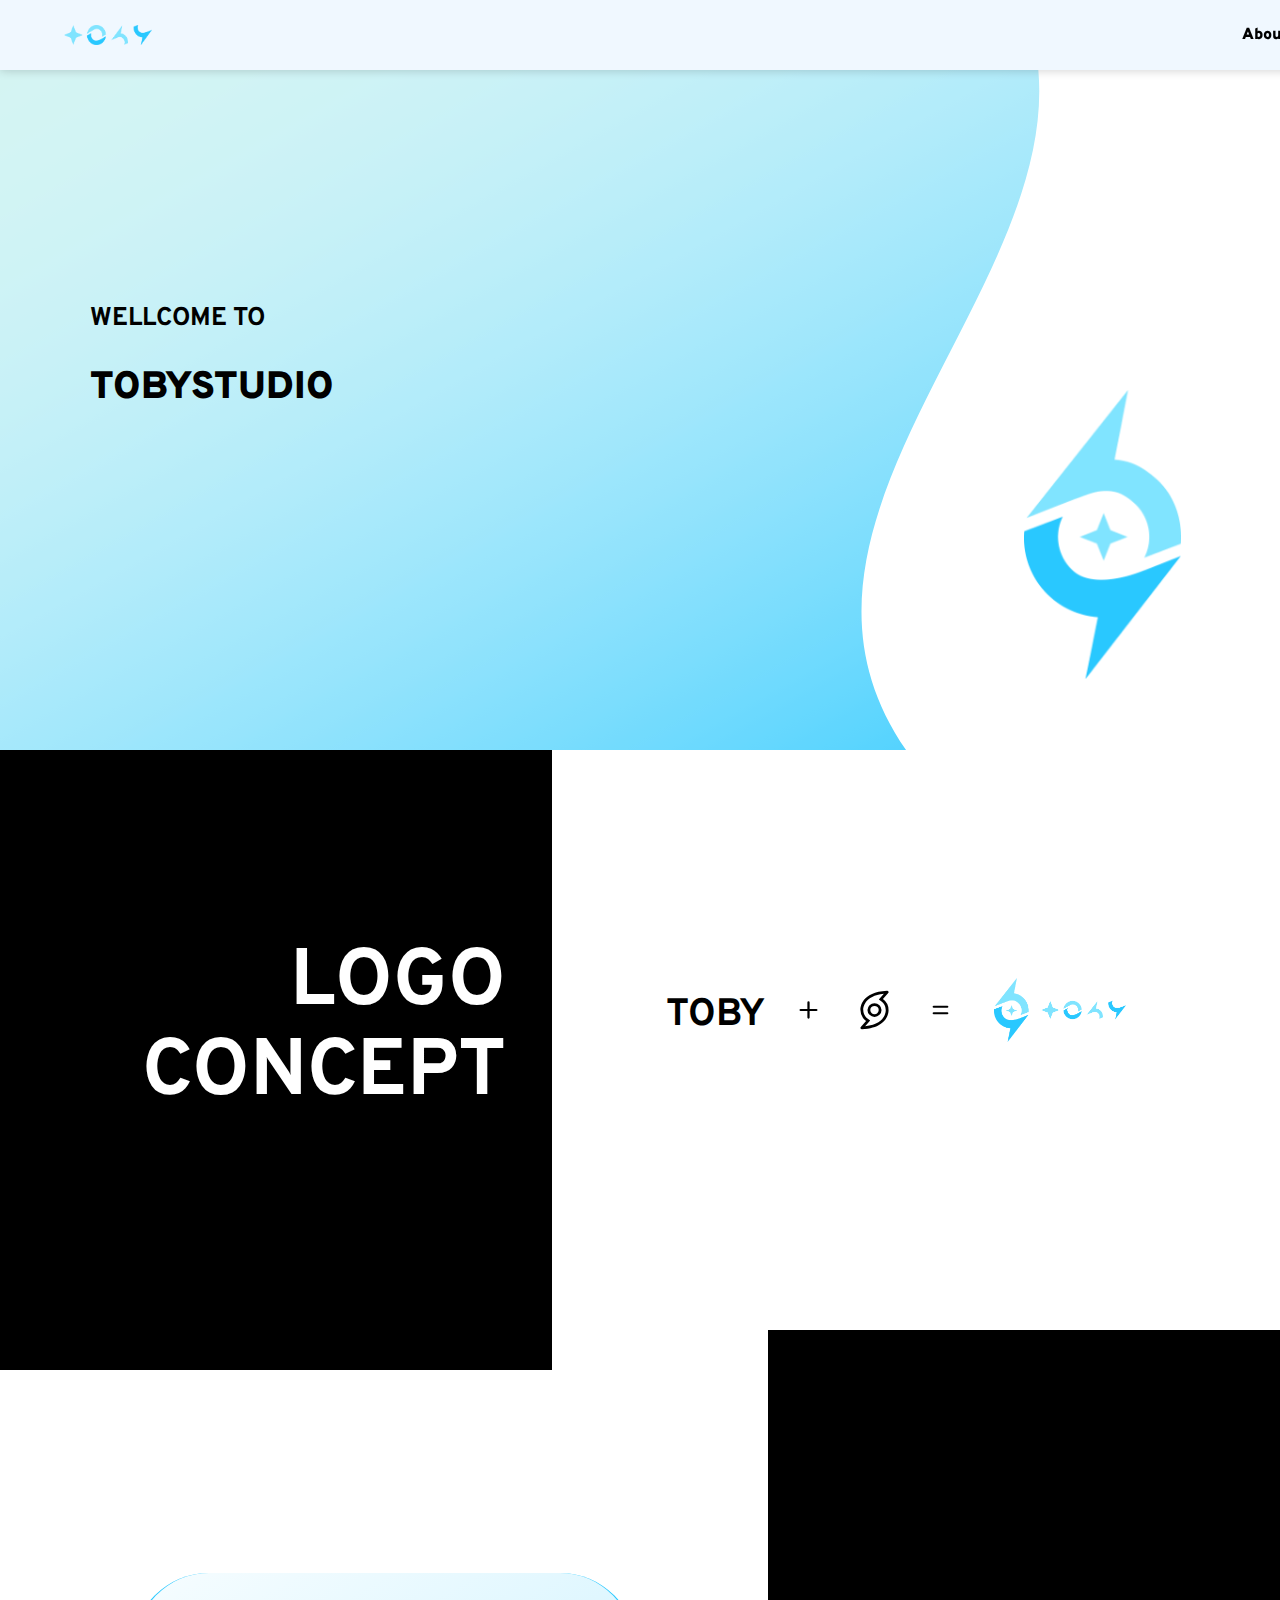
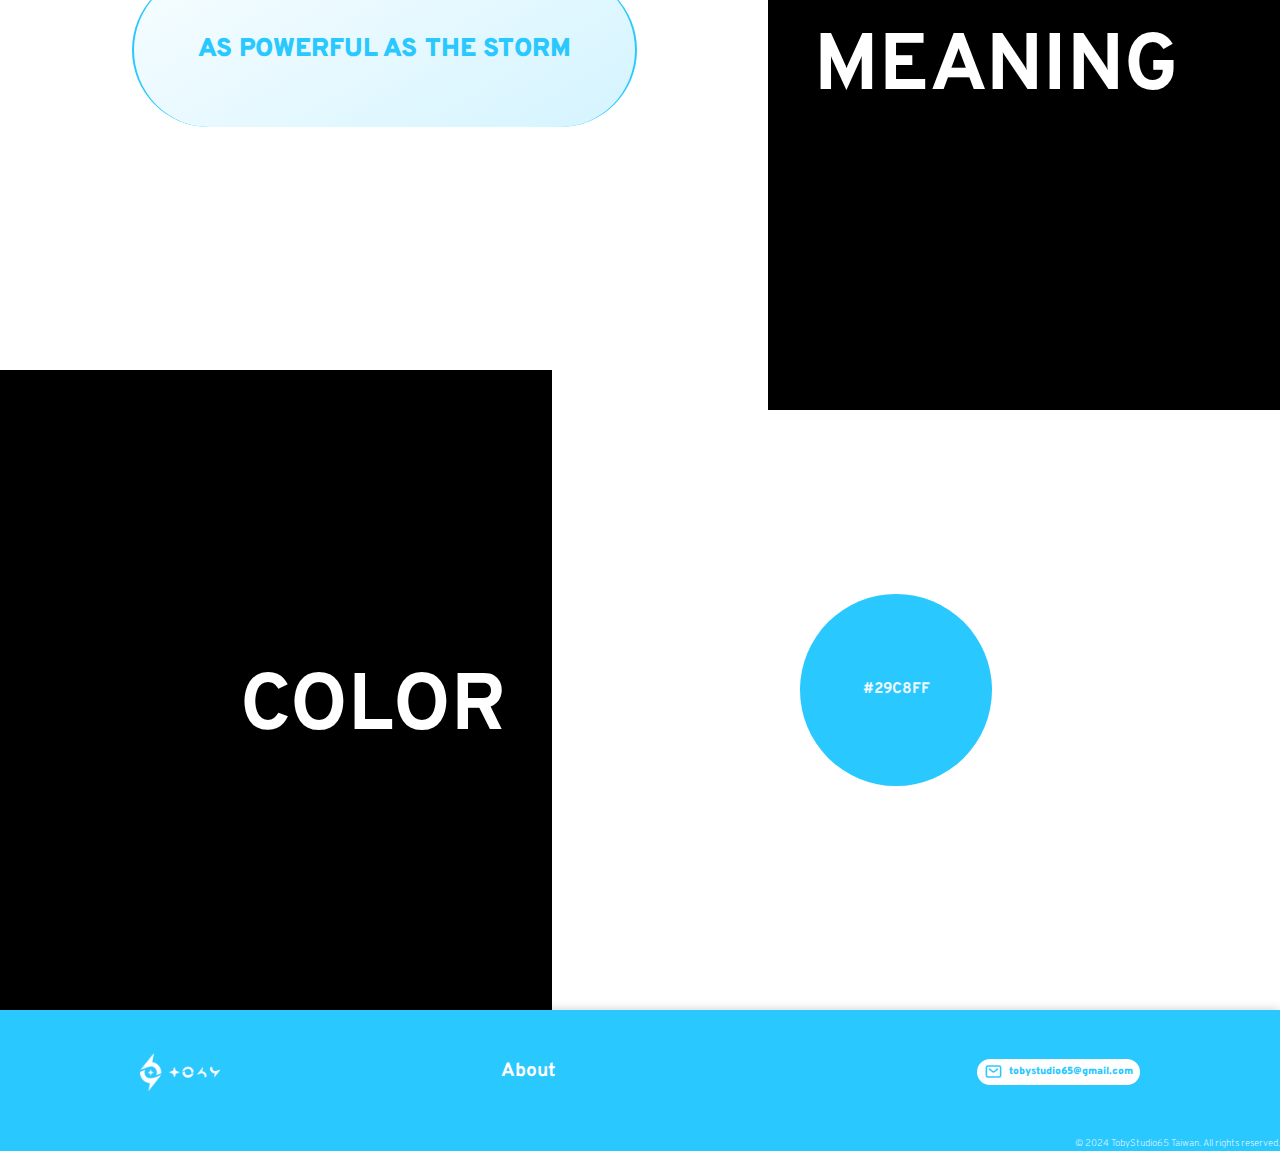
<file: index.html>
<!DOCTYPE html>
<html lang="en">
  <head>
    <meta charset="UTF-8" />
    <meta name="viewport" content="width=device-width, initial-scale=1.0" />
    <title>Home | TobyStudio</title>
    <link
      href="https://cdn.jsdelivr.net/npm/bootstrap@5.1.1/dist/css/bootstrap.min.css"
      rel="stylesheet"
      integrity="sha384-F3w7mX95PdgyTmZZMECAngseQB83DfGTowi0iMjiWaeVhAn4FJkqJByhZMI3AhiU"
      crossorigin="anonymous"
    />
    <link rel="stylesheet" href="reset.css" />
    <link rel="stylesheet" href="style.css" />
  </head>

  <body>
    <header>
      <input type="checkbox" id="menu_control" />
      <label for="menu_control" class="menu_icon"></label>
      <div class="logo_img">
        <a href="index.html"><img src="img/toby5-word.png" alt="" /></a>
      </div>
      <nav>
        <ul>
          <li><a href="about.html">About</a></li>
          <!-- <li><a href="portfolio.html">Portfolio</a></li> -->
        </ul>
      </nav>
      <div class="nav_login">
        <a href="https://sakura0605o.github.io/loginpage/">
          <div class="login_icon"></div>
        </a>
      </div>
    </header>

    <div class="banner">
      <div class="banner_img"></div>
      <div class="banner_text1">
        <p>WELLCOME TO</p>
      </div>
      <div class="banner_text2">
        <p>TOBYSTUDIO</p>
      </div>
    </div>

    <div class="item_concept item">
      <div class="concept_title item_title">
        <p>LOGO CONCEPT</p>
      </div>
      <div class="concept_formula item_content">
        <div class="formula_name">
          <p>TOBY</p>
        </div>
        <div class="formula_plus formula_icon"></div>
        <div class="formula_storm"></div>
        <div class="formula_equals formula_icon"></div>
        <div class="formula_logo"></div>
      </div>
    </div>
    <div class="item_meaning item">
      <div class="meaning_title item_title">
        <p>MEANING</p>
      </div>
      <div class="meaning_content item_content">
        <p>AS POWERFUL AS THE STORM</p>
      </div>
    </div>
    <div class="item_color item">
      <div class="color_title item_title">
        <p>COLOR</p>
      </div>
      <div class="color_content item_content">
        <div class="color_content_colornum">
          <p>#29C8FF</p>
        </div>
      </div>
    </div>

    <div class="footer">
      <div class="footer_nav">
        <div class="footer_img"></div>
        <div class="footer_menu">
          <ul>
            <a href="about.html">
              <li>About</li>
            </a>
            <!-- <a href="portfolio.html">
                        <li>Portfolio</li>
                    </a> -->
          </ul>
        </div>
        <div class="footer_contact">
          <div class="contact_icon"></div>
          <div class="contact_mail">
            <p>tobystudio65@gmail.com</p>
          </div>
        </div>
      </div>
      <div class="copyright">
        <p>© 2024 TobyStudio65 Taiwan. All rights reserved.</p>
        <p></p>
      </div>
    </div>

    <script
      src="https://cdn.jsdelivr.net/npm/bootstrap@5.1.1/dist/js/bootstrap.bundle.min.js"
      integrity="sha384-/bQdsTh/da6pkI1MST/rWKFNjaCP5gBSY4sEBT38Q/9RBh9AH40zEOg7Hlq2THRZ"
      crossorigin="anonymous"
    ></script>
    <script
      src="https://cdn.jsdelivr.net/npm/@popperjs/core@2.10.1/dist/umd/popper.min.js"
      integrity="sha384-W8fXfP3gkOKtndU4JGtKDvXbO53Wy8SZCQHczT5FMiiqmQfUpWbYdTil/SxwZgAN"
      crossorigin="anonymous"
    ></script>
    <script
      src="https://cdn.jsdelivr.net/npm/bootstrap@5.1.1/dist/js/bootstrap.min.js"
      integrity="sha384-skAcpIdS7UcVUC05LJ9Dxay8AXcDYfBJqt1CJ85S/CFujBsIzCIv+l9liuYLaMQ/"
      crossorigin="anonymous"
    ></script>
  </body>
</html>
</file>
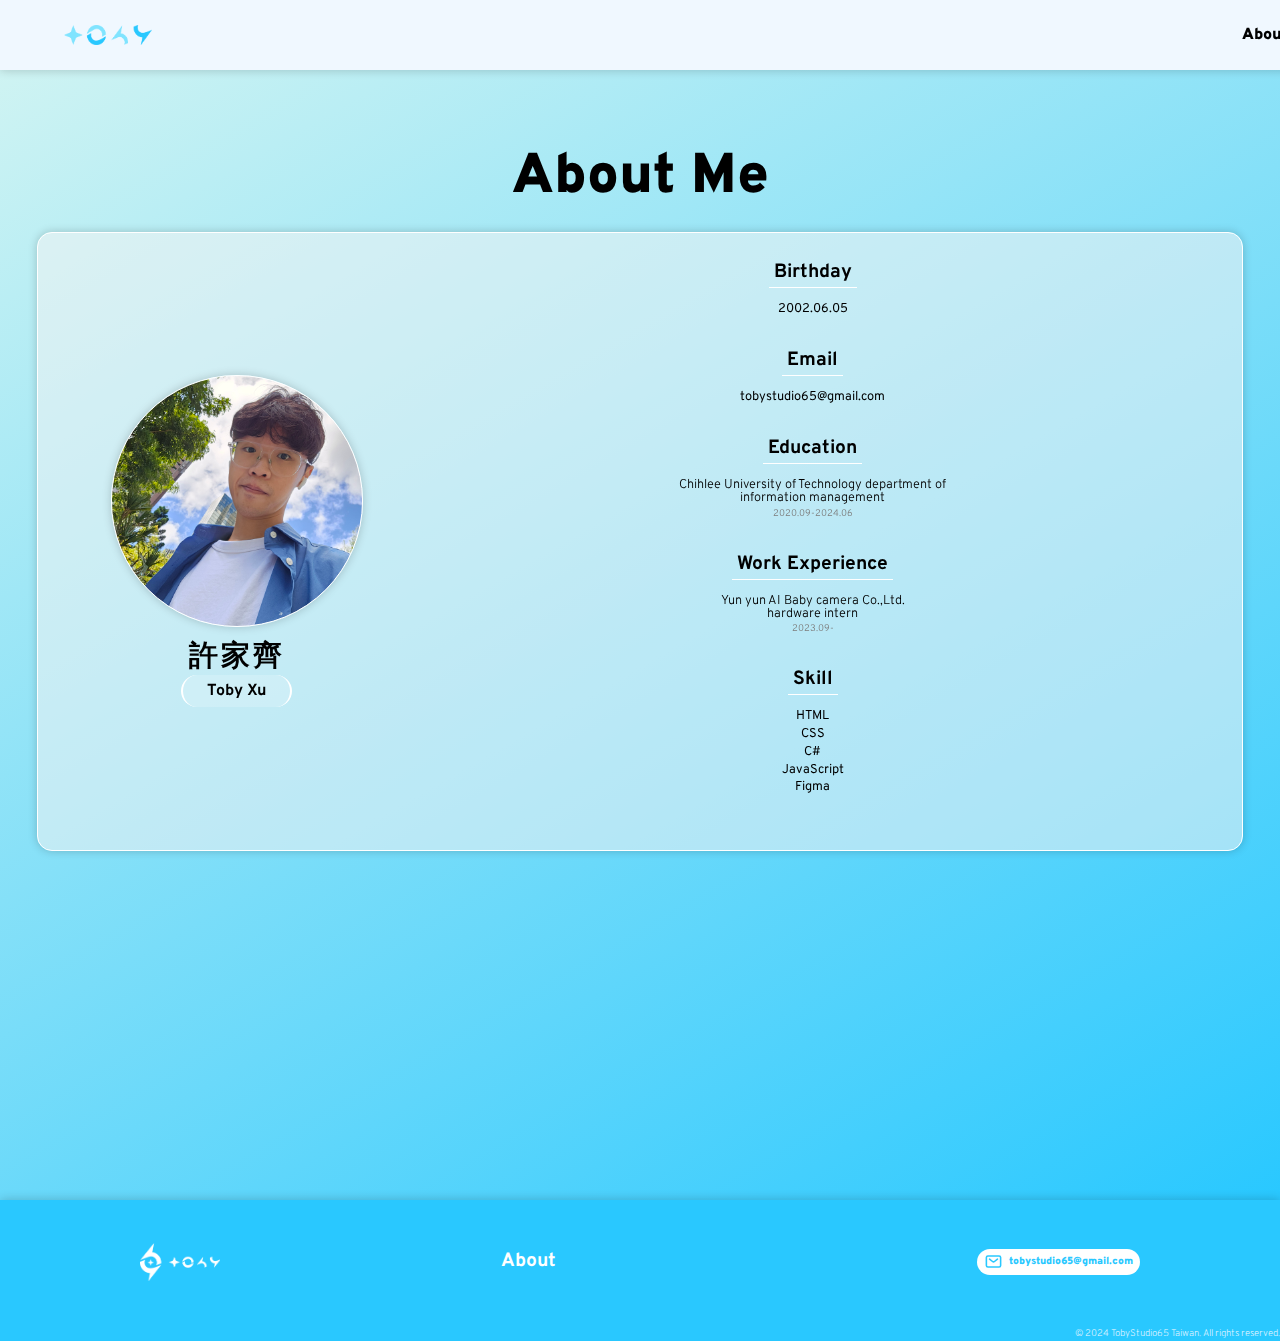
<file: about.html>
<!DOCTYPE html>
<html lang="en">

<head>
    <meta charset="UTF-8">
    <meta name="viewport" content="width=device-width, initial-scale=1.0">
    <title>About | Tobystudio</title>
    <link href="https://cdn.jsdelivr.net/npm/bootstrap@5.1.1/dist/css/bootstrap.min.css" rel="stylesheet"
        integrity="sha384-F3w7mX95PdgyTmZZMECAngseQB83DfGTowi0iMjiWaeVhAn4FJkqJByhZMI3AhiU" crossorigin="anonymous">
    <link rel="stylesheet" href="reset.css">
    <link rel="stylesheet" href="style.css">
</head>

<body>
    <header>
        <input type="checkbox" id="menu_control">
        <label for="menu_control" class="menu_icon"></label>        
        <div class="logo_img">
            <a href="index.html"><img src="img/toby5-word.png" alt=""></a>
        </div>
        <nav>
            <ul>
                <li><a href="about.html">About</a></li>
                <!-- <li><a href="portfolio.html">Portfolio</a></li> -->
            </ul>
        </nav>
        <div class="nav_login">
            <a href="https://sakura0605o.github.io/loginpage/">
                <div class="login_icon"></div>
            </a>
        </div>
    </header>

    <div class="article_block about_block">
        <h1>About Me</h1>
        <div class="info_block">
            <div class="info_me">
                <div class="info_img"></div>
                <div class="info_c_name"><p>許家齊</p></div>
                <div class="info_name">
                    <p>Toby Xu</p>
                </div>
            </div>
            <div class="info_introduce">
                <div class="info_birthday">
                    <div class="info_title birthday_title">
                        <p>Birthday</p>
                    </div>
                    <div class="info_content birthday_content">2002.06.05</div>
                </div>
                <div class="info_email">
                    <div class="info_title email_title">
                        <p>Email</p>
                    </div>
                    <div class="info_content email_content">tobystudio65@gmail.com</div>
                </div>
                <div class="info_education">
                    <div class="info_title edu_title ">
                        <p>Education</p>
                    </div>
                    <div class="info_content edu_content">
                        <p>Chihlee University of Technology
                            department of <br>information management</p>
                        <p class="info_date edu_date">2020.09-2024.06</p>
                    </div>
                </div>
    
                <div class="info_work">
                    <div class="info_title work_title">
                        <p>Work Experience</p>
                    </div>
                    <div class="info_content work_content">
                        <p>Yun yun AI Baby camera Co.,Ltd. <br>
                            hardware intern</p>
                        <p class="info_date work_date">2023.09-</p>
                    </div>
                </div>
                
                <div class="info_skill">
                    <div class="info_title skill_title">
                        <p>Skill</p>
                    </div>
                    <div class="info_content skill_content">
                        <ul>
                            <li>HTML</li>
                            <li>CSS</li>
                            <li>C#</li>
                            <li>JavaScript</li>
                            <li>Figma</li>
                            <li></li>
                        </ul>
                    </div>
                </div>
            </div>
              
        </div>
    </div>
    </div>

    <div class="footer">
        <div class="footer_nav">
            <div class="footer_img"></div>
            <div class="footer_menu">
                <ul>
                    <a href="about.html">
                        <li>About</li>
                    </a>
                    <!-- <a href="portfolio.html">
                        <li>Portfolio</li>
                    </a> -->
                </ul>
            </div>
            <div class="footer_contact">
                <div class="contact_icon"></div>
                <div class="contact_mail">
                    <p>tobystudio65@gmail.com</p>
                </div>
            </div>
        </div>
        <div class="copyright">
            <p>© 2024 TobyStudio65 Taiwan. All rights reserved.<p>
        </div>
    </div>
</body>

</html>
</file>
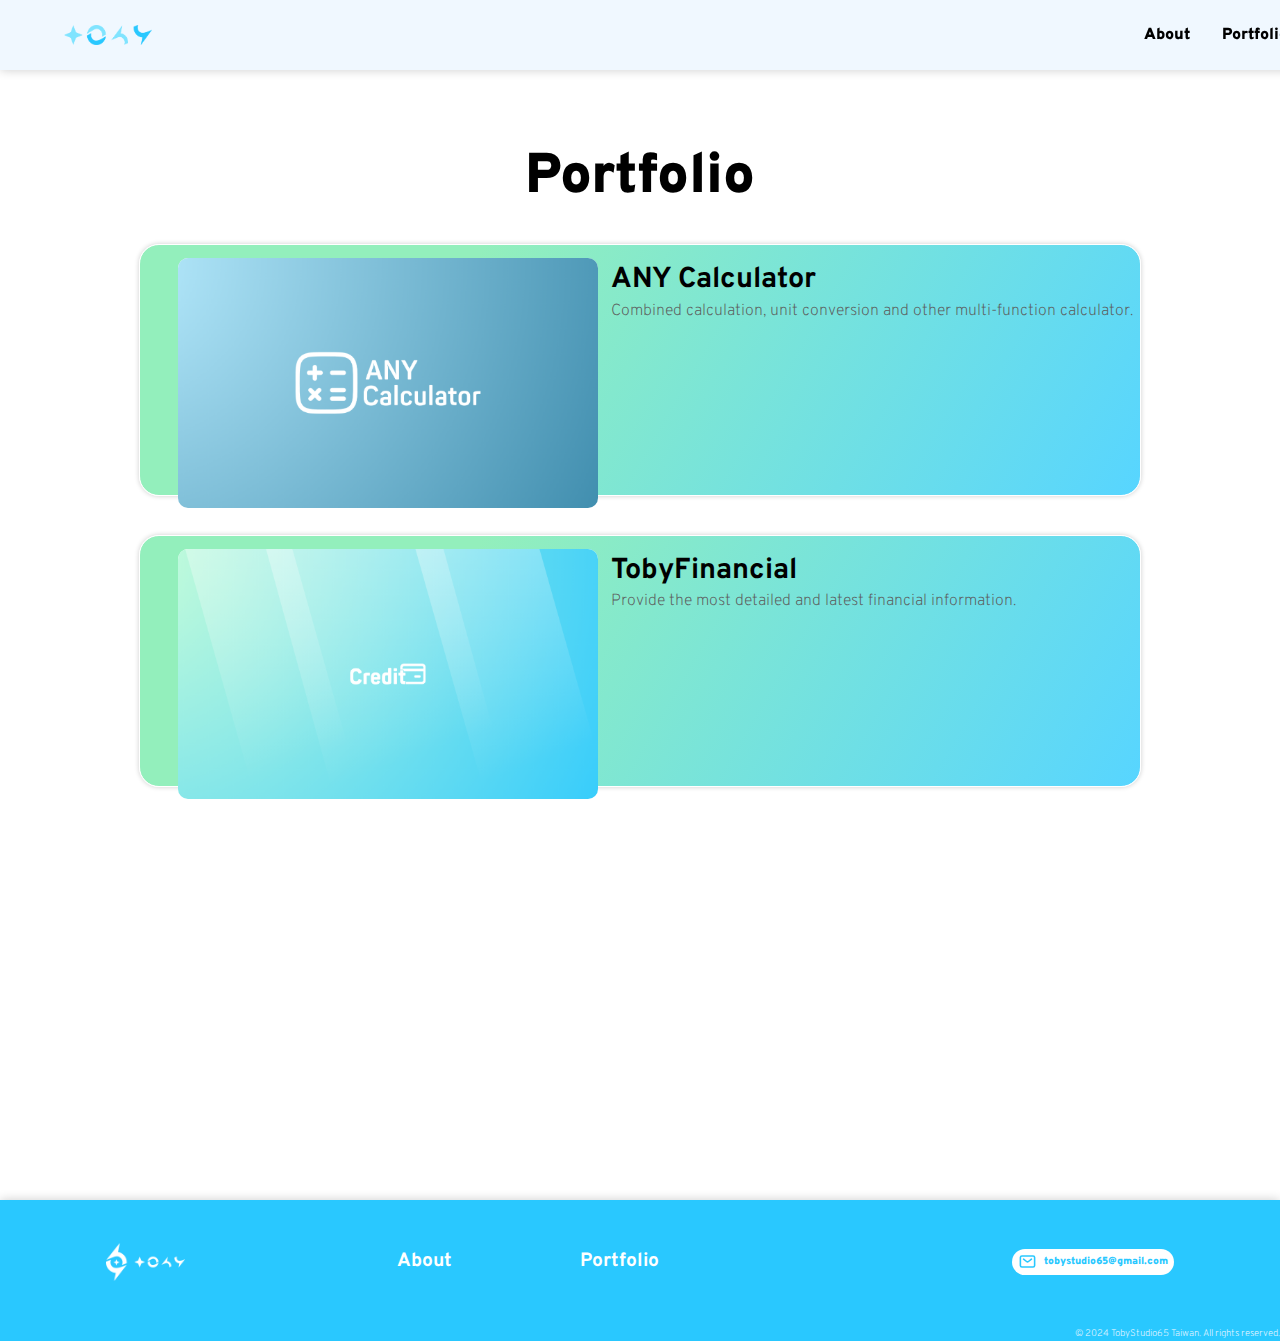
<file: portfolio.html>
<!DOCTYPE html>
<html lang="en">

<head>
    <meta charset="UTF-8">
    <meta name="viewport" content="width=device-width, initial-scale=1.0">
    <title>Portfolio | Tobystudio</title>
    <link href="https://cdn.jsdelivr.net/npm/bootstrap@5.1.1/dist/css/bootstrap.min.css" rel="stylesheet"
        integrity="sha384-F3w7mX95PdgyTmZZMECAngseQB83DfGTowi0iMjiWaeVhAn4FJkqJByhZMI3AhiU" crossorigin="anonymous">
    <link rel="stylesheet" href="reset.css">
    <link rel="stylesheet" href="style.css">
</head>

<body>
    <header>
        <input type="checkbox" id="menu_control">
        <label for="menu_control" class="menu_icon"></label>
        <div class="logo_img">
            <a href="index.html"><img src="img/toby5-word.png" alt=""></a>
        </div>
        <nav>
            <ul>
                <li><a href="about.html">About</a></li>
                <li><a href="portfolio.html">Portfolio</a></li>
            </ul>
        </nav>
        <div class="nav_login">
            <a href="https://sakura0605o.github.io/loginpage/">
                <div class="login_icon"></div>
            </a>
        </div>
    </header>
    <div class="article_block portfolio_block">
        <h1>Portfolio</h1>
        <div class="link_block">
            <div class="portfolio_link portfolio_link_1">
                <div class="portfolio_link_filter">
                    <a href="https://sakura0605o.github.io/calculator">
                        <div class="option_block option_block_1">
                            <div class="opt_img_block">
                                <div class="opt_img opt_img_1"></div>
                            </div>
                            <div class="opt_content_block">
                                <div class="opt_title">ANY Calculator</div>
                                <div class="opt_describe">Combined calculation, unit conversion and other multi-function calculator.</div>
                            </div>
                        </div>
                    </a>
                </div>
            </div>

            <div class="portfolio_link portfolio_link_2">
                <div class="portfolio_link_filter">
                    <a href="https://sakura0605o.github.io/TobyFinancial/">
                        <div class="option_block option_block_2">
                            <div class="opt_img_block">
                                <div class="opt_img opt_img_2"></div>
                            </div>
                            <div class="opt_content_block">
                                <div class="opt_title">TobyFinancial</div>
                                <div class="opt_describe">Provide the most detailed and latest financial information.</div>
                            </div>
                        </div>
                    </a>
                </div>
            </div>

            <!-- <div class="portfolio_link portfolio_link_3">
                <div class="portfolio_link_filter">
                    <a href="https://sakura0605o.github.io/catering-system/">
                        <div class="option_block option_block_3">
                            <div class="opt_img_block">
                                <div class="opt_img opt_img_3"></div>
                            </div>
                            <div class="opt_content_block">
                                <div class="opt_title">Catering System</div>
                                <div class="opt_describe">Ordering system designed for mobile use.</div>
                            </div>
                        </div>
                    </a>
                </div>
            </div> -->

        </div>
    </div>

    <div class="footer">
        <div class="footer_nav">
            <div class="footer_img"></div>
            <div class="footer_menu">
                <ul>
                    <a href="about.html">
                        <li>About</li>
                    </a>
                    <a href="portfolio.html">
                        <li>Portfolio</li>
                    </a>
                </ul>
            </div>
            <div class="footer_contact">
                <div class="contact_icon"></div>
                <div class="contact_mail">
                    <p>tobystudio65@gmail.com</p>
                </div>
            </div>
        </div>
        <div class="copyright">
            <p>© 2024 TobyStudio65 Taiwan. All rights reserved.
            <p>
        </div>
    </div>
</body>

</html>
</file>
<file: style.css>
body {
    position: relative;
    font-size: 10px;
    box-sizing: border-box;
    display: flex;
    flex-direction: column;
}

header {
    width: 100%;
    height: 70px;
    display: flex;
    justify-content: space-between;
    align-items: center;
    position: fixed;
    padding: 0 5%;
    background-color: aliceblue;
    z-index: 99;
    box-shadow: 0px 0px 10px rgba(0, 0, 0, 0.20);
}

#menu_control {
    display: none;
}

#menu_control:checked~nav {
    display: block;
    left: 0px;
}

#menu_control:checked~.menu_icon {
    display: inline-block;
    width: 1.5rem;
    height: 1.5rem;
    --svg: url("data:image/svg+xml,%3Csvg xmlns='http://www.w3.org/2000/svg' viewBox='0 0 24 24'%3E%3Cg fill='none' fill-rule='evenodd'%3E%3Cpath d='m12.593 23.258l-.011.002l-.071.035l-.02.004l-.014-.004l-.071-.035q-.016-.005-.024.005l-.004.01l-.017.428l.005.02l.01.013l.104.074l.015.004l.012-.004l.104-.074l.012-.016l.004-.017l-.017-.427q-.004-.016-.017-.018m.265-.113l-.013.002l-.185.093l-.01.01l-.003.011l.018.43l.005.012l.008.007l.201.093q.019.005.029-.008l.004-.014l-.034-.614q-.005-.018-.02-.022m-.715.002a.02.02 0 0 0-.027.006l-.006.014l-.034.614q.001.018.017.024l.015-.002l.201-.093l.01-.008l.004-.011l.017-.43l-.003-.012l-.01-.01z'/%3E%3Cpath fill='%23000' d='m12 14.122l5.303 5.303a1.5 1.5 0 0 0 2.122-2.122L14.12 12l5.304-5.303a1.5 1.5 0 1 0-2.122-2.121L12 9.879L6.697 4.576a1.5 1.5 0 1 0-2.122 2.12L9.88 12l-5.304 5.304a1.5 1.5 0 1 0 2.122 2.12z'/%3E%3C/g%3E%3C/svg%3E");
    background-color: currentColor;
    -webkit-mask-image: var(--svg);
    mask-image: var(--svg);
    -webkit-mask-repeat: no-repeat;
    mask-repeat: no-repeat;
    -webkit-mask-size: 100% 100%;
    mask-size: 100% 100%;
    z-index: 100;
    position: fixed;
}

.menu_icon {
    display: inline-block;
    width: 1.5rem;
    height: 1.5rem;
    --svg: url("data:image/svg+xml,%3Csvg xmlns='http://www.w3.org/2000/svg' viewBox='0 0 16 16'%3E%3Cpath fill='%23000' d='M2 3.75A.75.75 0 0 1 2.75 3h10.5a.75.75 0 0 1 0 1.5H2.75A.75.75 0 0 1 2 3.75m0 4A.75.75 0 0 1 2.75 7h10.5a.75.75 0 0 1 0 1.5H2.75A.75.75 0 0 1 2 7.75m0 4a.75.75 0 0 1 .75-.75h10.5a.75.75 0 0 1 0 1.5H2.75a.75.75 0 0 1-.75-.75'/%3E%3C/svg%3E");
    background-color: currentColor;
    -webkit-mask-image: var(--svg);
    mask-image: var(--svg);
    -webkit-mask-repeat: no-repeat;
    mask-repeat: no-repeat;
    -webkit-mask-size: 100% 100%;
    mask-size: 100% 100%;
    color: #29C8FF;

}

nav {
    background-image: linear-gradient(150deg, rgba(227, 248, 255, 0.80) 0%, #29c8ff 100%);
    backdrop-filter: blur(15px);
    width: 100vw;
    height: 100vh;
    position: fixed;
    padding: 20% 5% 5% 5%;
    z-index: 99;
    display: none;
    top: 0px;
    left: 100vh;
}

nav ul {
    width: 100%;
    height: 100%;
    background-color: transparent;
}

nav ul li {
    font-size: 1.8rem;
    font-weight: 900;
}

nav ul li a {
    display: inline-block;
    text-decoration: none;
    color: black;
    border-bottom: transparent 0px solid;
    margin-bottom: 5%;
    transition: all 0.3s 0s ease-in-out;
}

nav ul li a:hover {
    border-bottom: #29C8FF 1px solid;
    color: #29C8FF;
}

.logo_img {
    width: 5.5rem;
    height: 1.2rem;
}

.logo_img a {
    width: 5.5rem;
    height: 1.2rem;
}

.logo_img img {
    width: 5.5rem;
    height: 1.2rem;
}

.nav_login {
    width: 1.5rem;
    height: 1.5rem;
}

.login_icon {
    display: inline-block;
    width: 1.5rem;
    height: 1.5rem;
    --svg: url("data:image/svg+xml,%3Csvg xmlns='http://www.w3.org/2000/svg' viewBox='0 0 48 48'%3E%3Cpath fill='%23000' stroke='%23000' stroke-linecap='round' stroke-linejoin='round' stroke-width='4' d='M24 20a7 7 0 1 0 0-14a7 7 0 0 0 0 14M6 40.8V42h36v-1.2c0-4.48 0-6.72-.872-8.432a8 8 0 0 0-3.496-3.496C35.92 28 33.68 28 29.2 28H18.8c-4.48 0-6.72 0-8.432.872a8 8 0 0 0-3.496 3.496C6 34.08 6 36.32 6 40.8'/%3E%3C/svg%3E");
    background-color: currentColor;
    -webkit-mask-image: var(--svg);
    mask-image: var(--svg);
    -webkit-mask-repeat: no-repeat;
    mask-repeat: no-repeat;
    -webkit-mask-size: 100% 100%;
    mask-size: 100% 100%;
    color: #29C8FF;
}

.banner {
    position: relative;
    font-size: 2rem;
    margin-top: 50px;
}

.banner_img {
    width: 100%;
    height: 55vw;
    background-image: url(img/toby-newcolor-background.SVG);
    background-size: cover;
    background-repeat: no-repeat;
    margin-top: 20px;
}

.banner_text1 p {
    position: absolute;
    font-weight: 700;
    font-size: 5vw;
    top: 35vw;
    left: 7vw;
}

.banner_text2 p {
    position: absolute;
    font-weight: 900;
    font-size: 7vw;
    top: 42vw;
    left: 7vw;
}

.item {
    width: 100%;
    padding: 2vw;
}

.item_title {
    width: 100%;
    height: 30%;
    font-size: 6vw;
    text-align: center;
    font-weight: 700;
    margin: 3rem 0;
}

.item_content {
    width: 100%;
    height: 70%;
    margin: 6rem 0;
}

.concept_formula {
    display: flex;
    justify-content: center;
    align-items: center;
    height: 15vw;
}

.formula_name {
    font-weight: 700;
    font-size: 6vw;
    padding-top: 1vw;
    margin-right: 2vw;
}

.formula_plus {
    display: inline-block;
    width: 5vw;
    height: 5vw;
    --svg: url("data:image/svg+xml,%3Csvg xmlns='http://www.w3.org/2000/svg' viewBox='0 0 24 24'%3E%3Cpath fill='none' stroke='%23000' stroke-linecap='round' stroke-linejoin='round' stroke-width='2' d='M12 5v14m-7-7h14'/%3E%3C/svg%3E");
    background-color: currentColor;
    -webkit-mask-image: var(--svg);
    mask-image: var(--svg);
    -webkit-mask-repeat: no-repeat;
    mask-repeat: no-repeat;
    -webkit-mask-size: 100% 100%;
    mask-size: 100% 100%;
    margin-left: 2vw;
    margin-right: 2vw;
}

.formula_storm {
    display: inline-block;
    width: 8vw;
    height: 8vw;
    --svg: url("data:image/svg+xml,%3Csvg xmlns='http://www.w3.org/2000/svg' viewBox='0 0 32 32'%3E%3Cpath fill='%23000' d='M16 21a5 5 0 1 1 5-5a5.006 5.006 0 0 1-5 5m0-8a3 3 0 1 0 3 3a3.003 3.003 0 0 0-3-3'/%3E%3Cpath fill='%23000' d='m22.652 4.182l-2.177 2.514l-1.404 1.621l1.715 1.288A7.94 7.94 0 0 1 23.996 16l.001.058l.002.041c.018.432.241 10.111-14.654 11.722l2.18-2.517l1.404-1.621l-1.715-1.288A7.94 7.94 0 0 1 8.004 16l-.001-.058L8 15.901c-.018-.431-.24-10.094 14.651-11.719M24.998 2l-.05.001C5.254 2.915 6.005 16 6.005 16a9.98 9.98 0 0 0 4.01 7.995l-3.777 4.36A1.004 1.004 0 0 0 7.002 30l.05-.001C26.747 29.085 25.996 16 25.996 16a9.98 9.98 0 0 0-4.009-7.995l3.776-4.36A1.004 1.004 0 0 0 24.998 2'/%3E%3C/svg%3E");
    background-color: currentColor;
    -webkit-mask-image: var(--svg);
    mask-image: var(--svg);
    -webkit-mask-repeat: no-repeat;
    mask-repeat: no-repeat;
    -webkit-mask-size: 100% 100%;
    mask-size: 100% 100%;
    margin-right: 2vw;
}

.formula_equals {
    display: inline-block;
    width: 5vw;
    height: 5vw;
    --svg: url("data:image/svg+xml,%3Csvg xmlns='http://www.w3.org/2000/svg' viewBox='0 0 24 24'%3E%3Cpath fill='%23000' d='M18 9.998H6a1 1 0 1 1 0-2h12a1 1 0 0 1 0 2m0 6H6a1 1 0 0 1 0-2h12a1 1 0 0 1 0 2'/%3E%3C/svg%3E");
    background-color: currentColor;
    -webkit-mask-image: var(--svg);
    mask-image: var(--svg);
    -webkit-mask-repeat: no-repeat;
    mask-repeat: no-repeat;
    -webkit-mask-size: 100% 100%;
    mask-size: 100% 100%;
    margin-right: 2vw;
}

.formula_logo {
    background-image: url(img/toby5-horizon-newcolor.png);
    background-size: cover;
    width: 25vw;
    height: 12vw;
    margin-left: 2vw;
}

.meaning_content {
    text-align: center;
    font-size: 5vw;
    font-weight: 900;
}

.meaning_content p {
    display: inline-block;
    width: auto;
    padding: 5vw;
    border-left: #29C8FF 2px solid;
    border-right: #29C8FF 2px solid;
    border-radius: 50px;
    background-image: linear-gradient(150deg, rgba(227, 248, 255, 0.30) 0%, rgba(41, 200, 255, 0.20) 100%);
    color: #29C8FF;
}

.color_content {
    display: flex;
    justify-content: center;
    align-items: center;
}

.color_content_colornum {
    width: 150px;
    height: 150px;
    background-color: #29C8FF;
    border-radius: 50%;
    display: flex;
    justify-content: center;
    align-items: center;
    color: aliceblue;
    font-size: 1rem;
    font-weight: 700;
}

.footer {
    width: 100%;
    height: 60vw;
    background-color: #29C8FF;
    color: aliceblue;
    padding-top: 20px;
    box-shadow: 0px 0px 10px rgba(0, 0, 0, 0.20);
}

.footer_img {
    background-image: url(img/toby5-horizon-white.png);
    background-repeat: no-repeat;
    background-size: cover;
    width: 7.5rem;
    height: 3.6rem;
    margin: auto;
    margin-bottom: 1.5rem;
}

.footer_menu {
    width: 100%;
    margin-bottom: 1.5rem;
}

.footer_menu ul {
    display: flex;
    width: 80%;
    height: 100%;
    justify-content: space-around;
    margin: 0 auto;
}

.footer_menu ul a {
    text-decoration: none;
    color: #fff;
    font-weight: 700;
    font-size: 1.2rem;
}

.footer_contact {
    display: flex;
    height: 8vw;
    margin: 0 25vw 5vw 25vw;
    justify-content: center;
    align-items: center;
    background-color: #fff;
    border-radius: 20vw;
}

.contact_icon {
    display: inline-block;
    width: 5vw;
    height: 5vw;
    --svg: url("data:image/svg+xml,%3Csvg xmlns='http://www.w3.org/2000/svg' viewBox='0 0 24 24'%3E%3Cpath fill='none' stroke='%23000' stroke-linecap='round' stroke-linejoin='round' stroke-width='2' d='m7 9l3.75 3a2 2 0 0 0 2.5 0L17 9m4 8V7a2 2 0 0 0-2-2H5a2 2 0 0 0-2 2v10a2 2 0 0 0 2 2h14a2 2 0 0 0 2-2'/%3E%3C/svg%3E");
    background-color: currentColor;
    -webkit-mask-image: var(--svg);
    mask-image: var(--svg);
    -webkit-mask-repeat: no-repeat;
    mask-repeat: no-repeat;
    -webkit-mask-size: 100% 100%;
    mask-size: 100% 100%;
    margin-right: 2vw;
    color: #29C8FF;
}

.contact_mail {
    font-size: 3vw;
    font-weight: 900;
    color: #29C8FF;
    padding: 2vw 0;
    line-height: 8vw;
}

.copyright {
    font-weight: 200;
    font-size: 0.6rem;
    display: flex;
    justify-content: end;
    align-items: end;
    height: 12%;
}

/*about page*/

.article_block {
    background-color: #fff;
    width: 100vw;
    min-height: 90vh;
    padding-top: 30vw;
}

.article_block h1 {
    font-size: 8vw;
    text-align: center;
    font-weight: 900;
}

.about_block {
    background-image: linear-gradient(150deg, #D5F5F2 0%, #29c8ff 100%);
}

.info_block {
    width: 90vw;
    height: auto;
    background-color: rgba(255, 255, 255, 0.489);
    backdrop-filter: invert(5%);
    margin: 10vw auto 10vw auto;
    border: #fff 1px solid;
    border-radius: 15px;
    box-shadow: 0 0 10px rgba(0, 0, 0, 0.20);
    padding: 20px 30px;
}

.info_me {
    margin: 30px auto;
    padding-bottom: 20px;
    border-bottom: #fff 1px solid;
}

.info_img {
    background-image: url(img/portfolio-img-3.jpg);
    width: 10rem;
    height: 10rem;
    margin: 0 auto 10px auto;
    background-position: center;
    background-size: cover;
    border-radius: 50%;
    box-shadow: 0px 0px 10px 0px rgba(0, 0, 0, 0.20);
    border: #fff 1px solid;
}

.info_c_name{
    text-align: center;
    font-size: 1.5rem;
    font-weight: 700;
    margin: 3vw 0 0.5vw 0;
    letter-spacing: 3px;
}

.info_name {
    color: black;
    text-align: center;
    width: 100%;
    height: 2rem;
    font-size: 1rem;
    display: flex;
    align-items: center;
    justify-content: center;
}

.info_name p {
    border-left: #fff 2px solid;
    border-right: #fff 2px solid;
    background-color: #ffffff30;
    padding: 0.5rem 1.5rem;
    border-radius: 20px;
    font-weight: 700;
}

.info_title {
    text-align: center;
    font-size: 1.2rem;
    margin-bottom: 15px;
    font-weight: 700;
}

.info_title p {
    display: inline-block;
    padding: 5px;
    border-bottom: #fff 1px solid;
}

.info_content {
    text-align: center;
    font-size: 0.8rem;
    margin-bottom: 30px;
}

.info_content p {
    font-weight: 300;
}

.info_date {
    font-size: 0.6rem;
    color: #7d7d7d;
    margin-top: 5px;
    font-weight: 200;
}

.info_content ul li {
    margin-bottom: 5px;
}



/*portfolio page*/

.portfolio_block {
    background-color: transparent;
    width: 100%;
}

.link_block {
    width: 100%;
    margin: 0;
}

.portfolio_link {
    width: 90vw;
    height: 30vw;
    background-image: linear-gradient(120deg, #93efbc 30%, #57d5ff 100%);
    box-shadow: 0px 0px 5px rgba(0, 0, 0, 0.20);
    transition: all 0.5s 0s ease-in-out;
    border-radius: 20px;
    border: #fff 1px solid;
    margin: 10vw auto 10vw auto;
}

.portfolio_link a {
    display: inline-block;
    width: 100%;
    height: 100%;
    text-decoration: none;
    color: black;
}

.portfolio_link:hover {
    box-shadow: 0px 0px 10px rgba(0, 0, 0, 0.50);
}

.portfolio_link_filter {
    width: 100%;
    height: 100%;
    transition: all 1s 0s ease-in-out;
}

.portfolio_link_filter:hover {
    backdrop-filter: hue-rotate(180deg);
}
.portfolio_link_filter a{

}

.option_block {
    display: flex;
    width: 100%;
    height: 100%;
    padding: 3vw;
}

.opt_img_block {
    width: 42%;
    height: 100%;
}

.opt_img {
    width: 100%;
    height: 100%;
    border-radius: 10px;
    background-position: center;
    background-size: cover;
}

.opt_img_1 {
    background-image: url(img/calculator-banner.png);
}

.opt_img_2 {
    background-image: url(img/credit-banner.png);
}

.opt_img_3 {
    background-image: url(img/dumpling-2.png);
}

.opt_content_block {
    width: 55%;
    height: 85%;
    margin-left: 3vw;
}

.opt_title {
    font-weight: 700;
    font-size: 1rem;
    margin-top: 0.5rem;
    margin-bottom: 0.2rem;
}

.opt_describe {
    font-weight: 200;
    color: #5c5c5c;
    font-size: 0.7rem;
}

@media (min-width:768px) {
    body {
        font-size: 12px;
    }

    .menu_icon {
        display: none;
    }

    header {
        height: 70px;
        justify-content: flex-start;
    }

    .logo_img {
        width: 100%;
    }

    nav {
        left: 0px;
        display: block;
        position: static;
        width: auto;
        height: 100%;
        padding: 0;
        background-image: none;
    }

    nav ul {
        display: flex;
        justify-content: center;
        align-items: center;
        width: 100%;
        height: 100%;
        background-color: transparent;
    }

    nav ul li {
        font-size: 1rem;
        margin-right: 2rem;
    }

    nav ul li a {
        border-bottom: transparent 0px solid;
        margin-bottom: 0px;
    }

    .banner {
        height: 50vw;
        max-height: 700px;
    }

    .banner_text1 p {
        font-size: 2vw;
        top: 20vw;
        left: 7vw;
    }

    .banner_text2 p {
        font-size: 3vw;
        top: 25vw;
        left: 7vw;
    }

    .banner_img {
        max-height: 50vw;
        max-height: 700px;
        background-position: bottom;
        background-size: cover;
        margin: auto;
    }

    .item {
        height: 50vw;
        display: grid;
        grid-template-columns: 20% 20% 20% 20% 20%;
        grid-template-rows: 100%;
        padding: 0;
    }

    .item_title {
        margin: 0;
        width: 100%;
        height: 100%;
        background-color: black;
        display: flex;
        align-items: center;
        padding: 20px;
    }

    .item_content {
        margin: 0;
        width: 100%;
        height: 100%;
        display: flex;
        justify-content: center;
        align-items: center;
    }

    .item_title p {
        width: 100%;
        font-size: 5rem;
        padding: 2vw;
        line-height: 7vw;
        color: #fff;
    }

    .concept_title {
        grid-column-start: 1;
        grid-column-end: 3;
        text-align: right;
    }

    .concept_formula {
        width: 100%;
        height: 100%;
        grid-column-start: 3;
        grid-column-end: 6;
    }

    .formula_name {
        font-size: 3vw;
        margin: 0;
        margin-right: 30px;
    }

    .formula_icon {
        width: 2.1vw;
        height: 2.1vw;
        margin: 0;
        margin-right: 30px;
    }

    .formula_storm {
        width: 3.5vw;
        height: 3.5vw;
        margin: 0;
        margin-right: 30px;
    }

    .formula_logo {
        width: 10.35vw;
        height: 5vw;
        margin: 0;
        margin-left: 10px;
    }

    .meaning_title {
        grid-column-start: 4;
        grid-column-end: 6;
        grid-row-start: 1;
        grid-row-end: 2;
        text-align: left;
    }

    .meaning_content {
        grid-column-start: 1;
        grid-column-end: 4;
        grid-row-start: 1;
        grid-row-end: 2;
        font-size: 2vw;
    }

    .meaning_content p {
        border-left: #29C8FF 0.2vw solid;
        border-right: #29C8FF 0.2vw solid;
        border-radius: 10vw;
        background-image: linear-gradient(150deg, rgba(227, 248, 255, 0.30) 0%, rgba(41, 200, 255, 0.20) 100%);
        color: #29C8FF;
    }

    .color_title {
        grid-column-start: 1;
        grid-column-end: 3;
        text-align: right;
    }

    .color_content {
        grid-column-start: 3;
        grid-column-end: 6;
    }

    .color_content_colornum {
        width: 15vw;
        height: 15vw;
    }

    .color_content_colornum p {
        font-size: 1.2vw;
    }

    .footer {
        padding: 0;
        width: 100%;
        height: 11vw;
        display: block;
    }

    .footer_nav {
        display: flex;
        justify-content: space-around;
        align-items: center;
        width: 100%;
        padding: 0;
        height: 88%;
    }

    .footer_img {
        width: 6.2vw;
        height: 3vw;
        margin: 0;
    }

    .footer_menu {
        width: auto;
        height: 100%;
        margin: 0;
    }

    .footer_menu ul {
        align-items: center;
        margin: 0;
        margin-right: 1vw;
    }

    .footer_menu ul a {
        margin-right: 10vw;
    }

    .footer_contact {
        height: 2vw;
        margin: 0;
    }

    .contact_icon {
        width: 1.5vw;
        height: 1.5vw;
        margin: 0;
        margin: 0 0.5vw;
    }

    .contact_mail {
        font-size: 0.8vw;
        line-height: 2vw;
        margin-right: 0.5vw;
    }

    .copyright {
        font-weight: 200;
        font-size: 0.6rem;
        height: 12%;
        display: flex;
        justify-content: end;
        align-items: end;
        margin-top: -0.1vw;
    }

    /*About Page*/

    .article_block {
        padding: 150px 0;
        max-width: 100%;
        min-height: 100vh;
    }

    .article_block h1 {
        font-size: 3.5rem;
        text-align: center;
        font-weight: 900;
    }

    .about_block {
        background-image: linear-gradient(150deg, #D5F5F2 0%, #29c8ff 100%);
    }

    .info_block {
        display: flex;
        max-width: 1200px;
        margin: 2vw auto;
        border: #fff 1px solid;
        border-radius: 15px;
        box-shadow: 0 0 10px rgba(0, 0, 0, 0.20);
        padding: 2vw;
    }

    .info_me {
        width: 30%;
        padding-bottom: 0;
        border-bottom: none;
        display: flex;
        flex-direction: column;
        justify-content: center;
    }

    .info_img {
        width: 20vw;
        height: 20vw;
        max-width: 250px;
        max-height: 250PX;
        margin: 0 auto 10px auto;
    }

    .info_c_name{
        margin: 0.5vw 0 0.2vw 0;
        font-size: 1.8rem;
    }

    .info_name {
        color: black;
        text-align: center;
        width: 100%;
        height: 2rem;
        font-size: 1rem;
        display: flex;
        align-items: center;
        justify-content: center;
    }

    .info_name p {
        border-left: #fff 2px solid;
        border-right: #fff 2px solid;
        background-color: #ffffff30;
        padding: 0.5rem 1.5rem;
        border-radius: 20px;
        font-weight: 700;
    }

    .info_introduce {
        width: 70%;
        display: flex;
        flex-direction: column;
        justify-content: center;
    }

    .info_title {
        text-align: center;
        font-size: 1.2rem;
        margin-bottom: 15px;
        font-weight: 700;
    }

    .info_title p {
        display: inline-block;
        padding: 5px;
        border-bottom: #fff 1px solid;
    }

    .info_content {
        text-align: center;
        font-size: 0.8rem;
        margin-bottom: 30px;
    }

    .info_content p {
        font-weight: 300;
    }

    .info_date {
        font-size: 0.6rem;
        color: #7d7d7d;
        margin-top: 5px;
        font-weight: 200;
    }

    .info_content ul li {
        margin-bottom: 5px;
    }

    
    /*portfolio page*/

    .portfolio_block {
        background-color: transparent;
        width: 100%;
    }

    .link_block {
        max-width: 1200px;
        margin: 0 auto;
    }

    .portfolio_link {
        width: 80vw;
        height: 23vw;
        max-width: 1000px;
        max-height: 250px;
        margin: 3vw auto;
    }

    .portfolio_link a {
    }

    .portfolio_link:hover {
    }

    .portfolio_link_filter {
    }

    .portfolio_link_filter:hover {

    }

    .portfolio_link_filter a{
    }

    .option_block {
        display: flex;
        width: 100%;
        height: 100%;
        padding: 1vw 3vw;
    }

    .opt_img_block {
        width: 42%;
        height: 100%;
        background-color: #fff;
        display: flex;
        justify-content: center;
        align-items: center;
        border-radius: 10px;
    }

    .opt_img {
    }

    .opt_img_1 {        
    }

    .opt_img_2 {
    }

    .opt_img_3 {
    }

    .opt_content_block {
        margin-left: 1vw;
    }

    .opt_title {
        font-weight: 700;
        font-size: 1.8rem;
        margin-top: 0.5rem;
        margin-bottom: 0.5rem;
    }

    .opt_describe {
        font-weight: 200;
        color: #5c5c5c;
        font-size: 1rem;
    }
}
</file>
